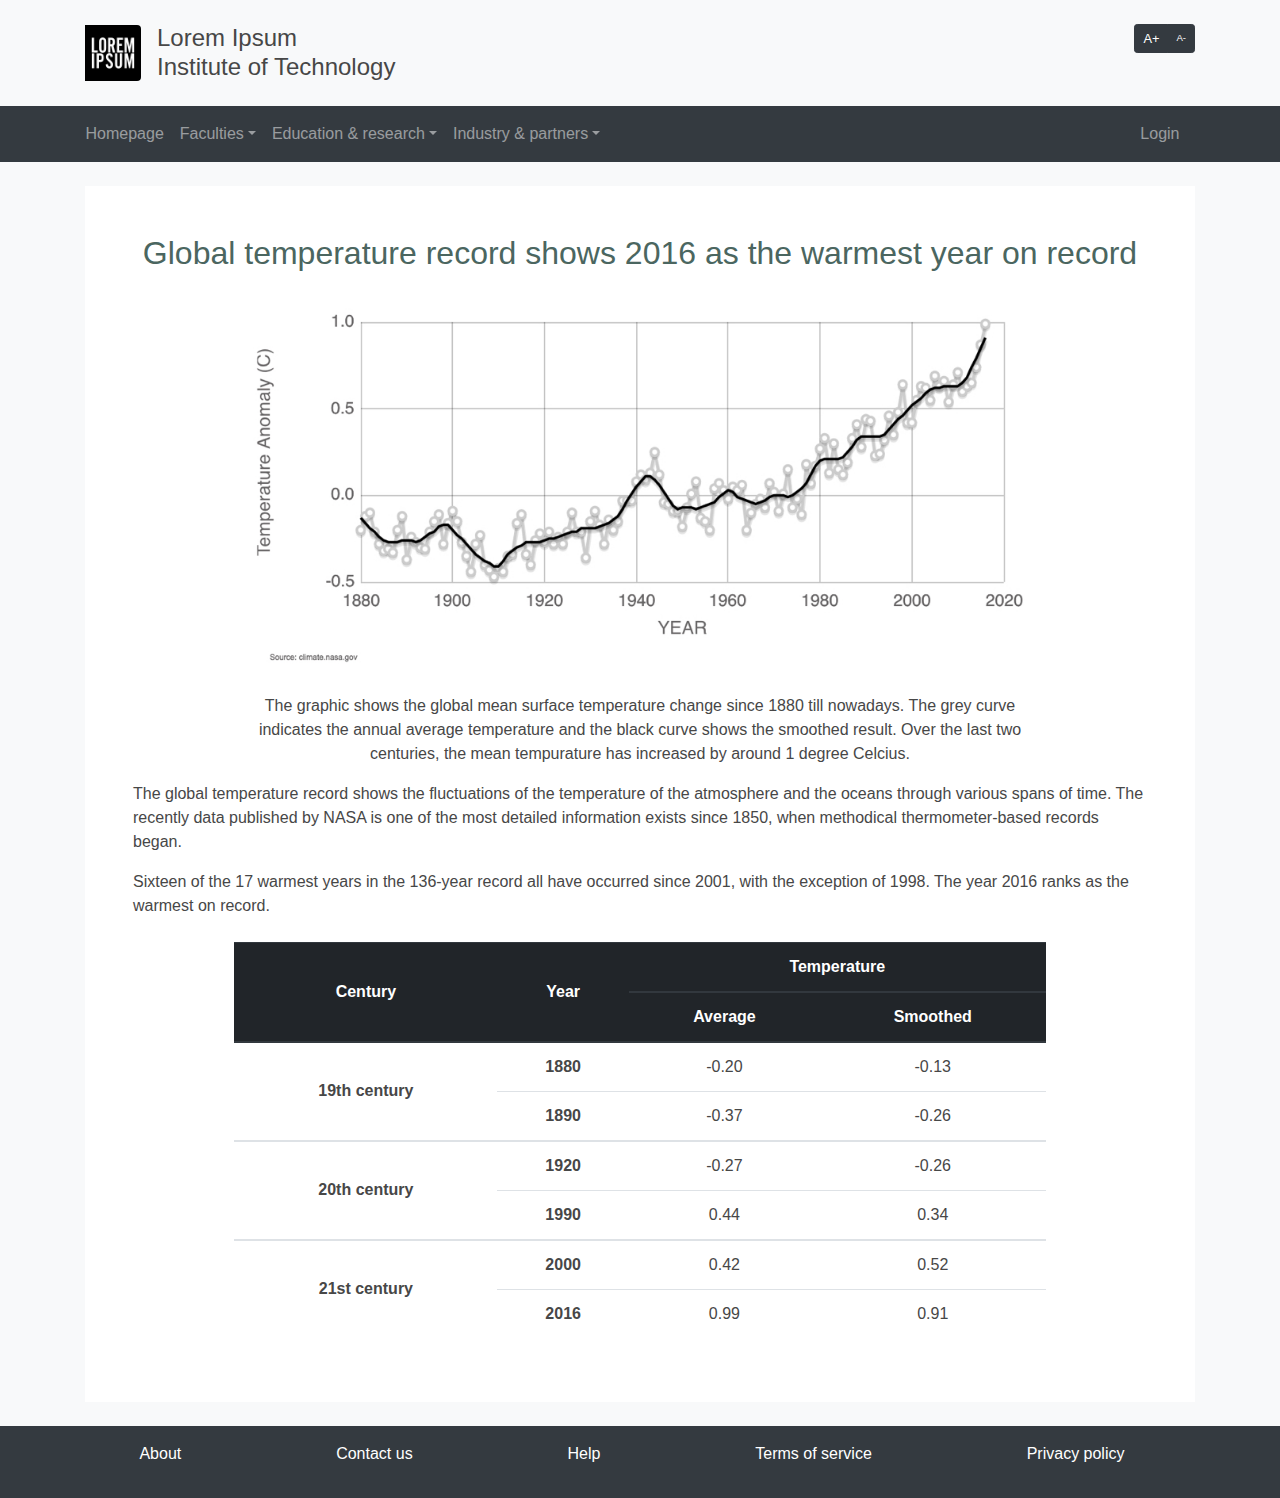
<file: article.html>
<!DOCTYPE html>
<html lang="en" id="root">

<head>
    <meta charset="UTF-8">
    <meta name="viewport" content="width=device-width, initial-scale=1, shrink-to-fit=no">
    <meta http-equiv="X-UA-Compatible" content="ie=edge">
    <title>Lorem Ipsum Institute of Technolgoy</title>
    <link href="./css/bootstrap.css" rel="stylesheet">
    <link href="./css/common.css" rel="stylesheet">
    <link href="./css/article.css" rel="stylesheet">
</head>

<body class="d-flex flex-column bg-light">

  <!--skip links-->
  <!--skip links-->
    <a class="skip" role="link" aria-label="skip to the main content" href="#main">Skip to main content</a>
    <a class="skip" role="link" aria-label="skip to footer" href="#footer">Skip to footer</a>

  <!--start of header section-->
  <header class="container-fluid d-none d-lg-block my-4 header" aria-label="Header of the website. Contains the logo image, name of the website and buttons for increasing and decreasing the font size.">
      <div class="container" role = "group">
        <div class="row no-gutters" role="group" >
          <!--start of the banner section-->
          <div class="col-8 media" role="banner" aria-label="A section with a logo and a heading.">
            <img role="img" alt="An image of a logo. White text Lorem ipsum on the black background."  class="align-self-center mr-3 rounded-right logo" src="./img/logo.jpg">
            <div role = "group" class="media-body align-self-center">
              <h1 aria-level="1" role = "heading" class="mb-0 title">
                Lorem Ipsum
                <br>Institute of Technology
              </h1>
            </div>
          </div>
          <!--end of the banner section-->
          <!--start of the buttons section-->
          <div role="group" class="col-4">
            <div role="group" class="btn-toolbar justify-content-end" >
              <div aria-label="A section with buttons to increase or decrease the font size" role = "group" class="btn-group btn-group-sm" >
                <button onclick="increase(this)" role = "button" aria-label="Button to increase the font size" class="btn btn-dark font-increase-button" id="font-increase-button">A+</button>
                <button onclick="decrease(this)" role = "button" aria-label="Button to decrease the font size" class="btn btn-dark font-decrease-button" id="font-decrease-button">A-</button>
              </div>
            </div>
          </div>
          <!--end of the buttons section-->
        </div>
      </div>
  </header>
  <!--end of header section-->
  <!-- Omnia's part-->
  <nav role="navigation" aria-label="Main navigation">
    <div role="group" class="container-fluid bg-dark nav">
      <div role="group" class="container">
        <div role="group" class="navbar navbar-dark bg-dark navbar-expand-lg px-0">
          <div role="group" class="navbar-brand d-lg-none">
            <img role="img" alt="an image of a logo. White text Lorem ipsum on a black background" class="rounded-right" src="./img/logo.jpg" width="40" height="40">
          </div>

          <button role="menuitem" class="navbar-toggler" type="button" aria-label="navigation bar toggle">
            <span class="navbar-toggler-icon"></span>
          </button>

          <div role="group" class="collapse navbar-collapse" id="nav-bar-content">
            <ul role="menubar" class="navbar-nav mr-auto">

              <li role="menuitem" class="nav-item">
                <a role="link" class="nav-link" href="./index.html">Homepage</a>
              </li>

              <li class="nav-item dropdown">
                <a tabindex="0"
                   aria-haspopup="true"
                   aria-expanded="false"
                   role="menuitem"
                   class="nav-link dropdown-toggle"
                   href="#"
                   id="nav-bar-faculties">
                Faculties</a>
                <ul
                  aria-activedescendant="nav-bar-faculties"
                  role="menu"
                  class="dropdown-menu"
                  aria-labelledby="nav-bar-faculties">
                  <li role="none">
                    <a  role="menuitem" class="dropdown-item" href="./empty.html?title=Applied+sciences">Applied sciences</a>
                  </li>
                  <li role="none">
                    <a  role="menuitem" class="dropdown-item" href="./empty.html?title=Architecture+%26+planning">Architecture &amp; planning</a>
                  </li>
                  <li role="none">
                    <a  role="menuitem" class="dropdown-item" href="./empty.html?title=Construction+%26+environment">Construction &amp; environment</a>
                  </li>
                  <li role="none">
                    <a  role="menuitem" class="dropdown-item" href="./empty.html?title=Engineering">Engineering</a>
                  </li>
                  <li role="none">
                    <a  role="menuitem" class="dropdown-item" href="./empty.html?title=Health+%26+social+sciences">Health &amp; social sciences</a>
                  </li>
                </ul>
              </li>

              <li class="nav-item dropdown">
                <a tabindex="0" aria-haspopup="true" aria-expanded="false" role="menuitem" class="nav-link dropdown-toggle" href="#" id="nav-bar-education">Education &amp; research</a>
                <ul tabindex="-1" aria-activedescendant="nav-bar-education" role="menu" class="dropdown-menu" aria-labelledby="nav-bar-education">
                  <li role="none">
                    <a role="menuitem" class="dropdown-item" href="./empty.html?title=Bachelor">Bachelor</a>
                  </li>
                  <li role="none">
                    <a role="menuitem" class="dropdown-item" href="./empty.html?title=Master">Master</a>
                  </li>
                  <li role="none">
                    <a role="menuitem" class="dropdown-item" href="./empty.html?title=Continuing+education">Continuing education</a>
                  </li>
                  <li role="none">
                    <a role="menuitem" class="dropdown-item" href="./empty.html?title=Doctorate">Doctorate</a>
                  </li>
                </ul>
              </li>

              <li class="nav-item dropdown">
                <a tabindex="0" aria-haspopup="true" aria-expanded="false" role="menuitem" class="nav-link dropdown-toggle" href="#" id="nav-bar-industry">Industry &amp; partners</a>
                <ul tabindex="-1" aria-activedescendant="nav-bar-industry" role="menu" class="dropdown-menu" aria-labelledby="nav-bar-industry">
                  <li role="none">
                    <a role="menuitem" class="dropdown-item" href="./empty.html?title=Public+relations">Public relations</a>
                  </li>
                  <li role="none">
                    <a role="menuitem" class="dropdown-item" href="./empty.html?title=Commercialization">Commercialization</a>
                  </li>
                  <li role="none">
                    <a role="menuitem" class="dropdown-item" href="./empty.html?title=Sponsors+%26+partners">Sponsors &amp; partners</a>
                  </li>
                </ul>
          </div>
          </li>

          <li class="navbar-nav">
            <div class="nav-item">
              <a class="nav-link" href="./login.html">Login</a>
            </div>
          </li>
          </ul>
        </div>

        <div class="d-lg-none">
          <div class="btn-toolbar justify-content-end">
            <div class="btn-group btn-group-sm">
              <button role="button" onclick="increase(this)" class="btn btn-dark text-white font-increase-button" id="font-increase-button-1" aria-label="Button for increasing font size">A+</button>
              <button role="button" onclick="decrease(this)" class="btn btn-dark text-white font-decrease-button" id="font-decrease-button-1" aria-label="Button for decreasing font size">A-</button>
            </div>
          </div>
        </div>
      </div>
    </div>
  </nav>

    <main role="main" aria-label="The main content of the article about the global temperature record" class="container mt-4 main" id="main">
        <div role="group" class="p-5 bg-white">
            <h1 aria-level="1" class="text-primary text-center mb-4 title">Global temperature record shows 2016 as the warmest year on record</h1>

            <figure role="group" aria-label="A section with an image and a caption of the image" class="text-center wrapper">
                <img src="./img/temperature.jpg" class="figure-img img-fluid"
                alt="Line chart of global average annual temperature">
                <figcaption>
                  <h2 class="sr-only">Overview</h2>
                  <p> The graphic shows the global mean surface temperature change since 1880 till nowadays. The grey curve indicates
                      the annual average temperature and the black curve shows the smoothed result. Over the last two centuries,
                      the mean tempurature has increased by around 1 degree Celcius.</p>
                  <h2 class="sr-only">Values</h2>
                  <div class="sr-only" role="group" class="table-responsive mt-4 wrapper">
                          <table class="table text-center" aria-label="Values on the image in a table format">
                              <colgroup span="2"></colgroup>
                              <thead class="thead-dark">
                                  <tr>
                                      <th class="align-middle" rowspan="2" scope="col">Century</th>
                                      <th class="align-middle" rowspan="2" scope="col">Year</th>
                                      <th class="align-middle" colspan="2" scope="colgroup">Temperature</th>
                                  </tr>
                                  <tr>
                                      <th class="align-middle" scope="col">Average</th>
                                      <th class="align-middle" scope="col">Smoothed</th>
                                  </tr>
                              </thead>
                              <tbody>
                                  <tr>
                                      <th class="align-middle" rowspan="2" scope="rowgroup">19th century</th>
                                      <th scope="row">1880</th>
                                      <td>-0.20</td>
                                      <td>-0.13</td>
                                  </tr>
                                  <tr>
                                      <th scope="row">1890</th>
                                      <td>-0.37</td>
                                      <td>-0.26</td>
                                  </tr>
                              </tbody>
                              <tbody>
                                  <tr>
                                      <th class="align-middle" rowspan="2" scope="rowgroup">20th century</th>
                                      <th scope="row">1920</th>
                                      <td>-0.27</td>
                                      <td>-0.26</td>
                                  </tr>
                                  <tr>
                                      <th scope="row">1990</th>
                                      <td>0.44</td>
                                      <td>0.34</td>
                                  </tr>
                              </tbody>
                              <tbody>
                                  <tr>
                                      <th class="align-middle" rowspan="2" scope="rowgroup">21st century</th>
                                      <th scope="row">2000</th>
                                      <td>0.42</td>
                                      <td>0.52</td>
                                  </tr>
                                  <tr>
                                      <th scope="row">2016</th>
                                      <td>0.99</td>
                                      <td>0.91</td>
                                  </tr>
                              </tbody>
                          </table>
                  </div>
                </figcaption>
            </figure>

            <p> The global temperature record shows the fluctuations of the temperature of the atmosphere and the oceans through
                       various spans of time. The recently data published by NASA is one of the most detailed information exists
                       since 1850, when methodical thermometer-based records began.
            </p>

            <p>Sixteen of the 17 warmest years in the 136-year record all have occurred since 2001, with the exception of 1998.
                       The year 2016 ranks as the warmest on record.
            </p>
            <div role="group" class="table-responsive mt-4 wrapper">
                    <table class="table text-center" aria-label="Values on the image in a table format">
                        <colgroup span="2"></colgroup>
                        <thead class="thead-dark">
                            <tr>
                                <th class="align-middle" rowspan="2" scope="col">Century</th>
                                <th class="align-middle" rowspan="2" scope="col">Year</th>
                                <th class="align-middle" colspan="2" scope="colgroup">Temperature</th>
                            </tr>
                            <tr>
                                <th class="align-middle" scope="col">Average</th>
                                <th class="align-middle" scope="col">Smoothed</th>
                            </tr>
                        </thead>
                        <tbody>
                            <tr>
                                <th class="align-middle" rowspan="2" scope="rowgroup">19th century</th>
                                <th scope="row">1880</th>
                                <td>-0.20</td>
                                <td>-0.13</td>
                            </tr>
                            <tr>
                                <th scope="row">1890</th>
                                <td>-0.37</td>
                                <td>-0.26</td>
                            </tr>
                        </tbody>
                        <tbody>
                            <tr>
                                <th class="align-middle" rowspan="2" scope="rowgroup">20th century</th>
                                <th scope="row">1920</th>
                                <td>-0.27</td>
                                <td>-0.26</td>
                            </tr>
                            <tr>
                                <th scope="row">1990</th>
                                <td>0.44</td>
                                <td>0.34</td>
                            </tr>
                        </tbody>
                        <tbody>
                            <tr>
                                <th class="align-middle" rowspan="2" scope="rowgroup">21st century</th>
                                <th scope="row">2000</th>
                                <td>0.42</td>
                                <td>0.52</td>
                            </tr>
                            <tr>
                                <th scope="row">2016</th>
                                <td>0.99</td>
                                <td>0.91</td>
                            </tr>
                        </tbody>
                    </table>
            </div>
        </div>
    </main>

    <footer role="contentinfo" aria-label="The footer of the website" id = "footer">
      <div class="container-fluid bg-dark mt-4 footer" role="group">
        <div class="container text-center py-3" role="group">
          <ul class="row justify-content-around" role="group">
            <li><a role="link" class="col-12 col-md mr-3 text-white" href="./empty.html?title=About">About</a></li>
            <li><a role="link" class="col-12 col-md mr-3 text-white" href="./empty.html?title=Contact+us">Contact us</a></li>
            <li><a role="link" class="col-12 col-md mr-3 text-white" href="./empty.html?title=Help">Help</a></li>
            <li><a role="link" class="col-12 col-md mr-3 text-white" href="./empty.html?title=Terms+of+services">Terms of service</a></li>
            <li><a role="link" class="col-12 col-md mr-3 text-white" href="./empty.html?title=Privacy+policy">Privacy policy</a></li>
          </ul>
        </div>
      </div>
    </footer>

    <script type="text/javascript" src="./js/jquery.js"></script>
    <script type="text/javascript" src="./js/popper.js"></script>
    <script type="text/javascript" src="./js/bootstrap.js"></script>
    <script type="text/javascript" src="./js/common.js"></script>
    <script type="text/javascript" src="./js/article.js"></script>
</body>

</html>
</file>
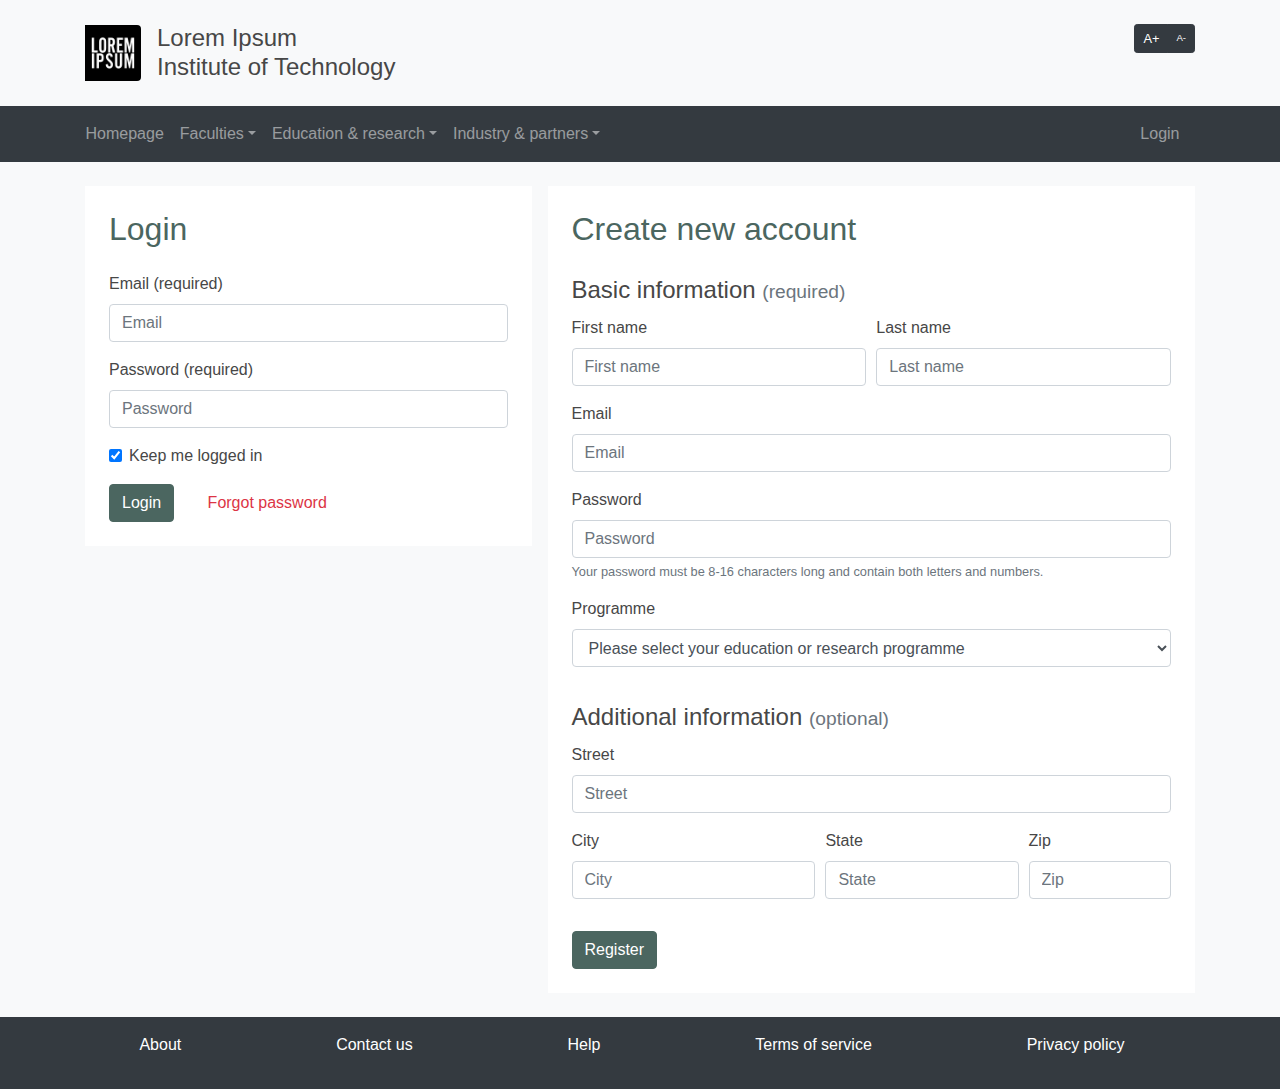
<file: login.html>
<!DOCTYPE html>
<html lang="en" id="root">

<head>
    <meta charset="UTF-8">
    <meta name="viewport" content="width=device-width, initial-scale=1, shrink-to-fit=no">
    <meta http-equiv="X-UA-Compatible" content="ie=edge">
    <title>Lorem Ipsum Institute of Technolgoy</title>
    <link href="./css/bootstrap.css" rel="stylesheet">
    <link href="./css/common.css" rel="stylesheet">
    <link href="./css/login.css" rel="stylesheet">
</head>

<body class="bg-light">

  <!--skip links-->
  <!--skip links-->
    <a class="skip" role="link" aria-label="skip to the main content" href="#main">Skip to main content</a>
    <a class="skip" role="link" aria-label="skip to footer" href="#footer">Skip to footer</a>

    <header role="banner" aria-label="Header of the website. Contains the logo image, name of the website and buttons for increasing and decreasing the font size." class="container-fluid d-none d-lg-block my-4 header">
        <div class="container" role="group">
            <div class="row no-gutters" role="group">
                <div class="col-8 media" role="banner" aria-label="A section with a logo and a heading.">
                    <img role="img" alt="An image of a logo. White text Lorem ipsum on the black background." class="align-self-center mr-3 rounded-right logo" src="./img/logo.jpg">
                    <div role="group" class="media-body align-self-center">
                        <h1 aria-level="1" role="heading" class="mb-0 title">Lorem Ipsum
                            <br>Institute of Technology
                        </h1>
                    </div>
                </div>
                <div role="group" class="col-4">
                    <div role="group" class="btn-toolbar justify-content-end">
                        <div aria-label="A section with buttons to increase or decrease the font size" role="group" class="btn-group btn-group-sm">
                            <button onclick="increase(this)" role="button" aria-label="Button to increase the font size" class="btn btn-dark font-increase-button" id="font-increase-button">A+</button>
                            <button onclick="decrease(this)" role = "button" aria-label="Button to decrease the font size" class="btn btn-dark font-decrease-button" id="font-decrease-button">A-</button>
                        </div>
                    </div>
                </div>
            </div>
        </div>
    </header>

    <nav role="navigation" aria-label="Main navigation">
      <div role="group" class="container-fluid bg-dark nav">
        <div role="group" class="container">
          <div role="group" class="navbar navbar-dark bg-dark navbar-expand-lg px-0">
            <div role="group" class="navbar-brand d-lg-none">
              <img role="img" alt="An image of a logo. White text Lorem ipsum on the black background." class="rounded-right" src="./img/logo.jpg" width="40" height="40">
            </div>

            <button role="menuitem" class="navbar-toggler" type="button" aria-label="navigation bar toggle">
              <span class="navbar-toggler-icon"></span>
            </button>

            <div role="group" class="collapse navbar-collapse" id="nav-bar-content">
              <ul role="menubar" class="navbar-nav mr-auto">

                <li role="menuitem" class="nav-item">
                  <a role="link" class="nav-link" href="./index.html">Homepage</a>
                </li>

                <li class="nav-item dropdown">
                  <a tabindex="0"
                     aria-haspopup="true"
                     aria-expanded="false"
                     role="menuitem"
                     class="nav-link dropdown-toggle"
                     href="#"
                     id="nav-bar-faculties">
                  Faculties</a>
                  <ul
                    aria-activedescendant="nav-bar-faculties"
                    role="menu"
                    class="dropdown-menu"
                    aria-labelledby="nav-bar-faculties">
                    <li role="none">
                      <a  role="menuitem" class="dropdown-item" href="./empty.html?title=Applied+sciences">Applied sciences</a>
                    </li>
                    <li role="none">
                      <a  role="menuitem" class="dropdown-item" href="./empty.html?title=Architecture+%26+planning">Architecture &amp; planning</a>
                    </li>
                    <li role="none">
                      <a  role="menuitem" class="dropdown-item" href="./empty.html?title=Construction+%26+environment">Construction &amp; environment</a>
                    </li>
                    <li role="none">
                      <a  role="menuitem" class="dropdown-item" href="./empty.html?title=Engineering">Engineering</a>
                    </li>
                    <li role="none">
                      <a  role="menuitem" class="dropdown-item" href="./empty.html?title=Health+%26+social+sciences">Health &amp; social sciences</a>
                    </li>
                  </ul>
                </li>

                <li class="nav-item dropdown">
                  <a tabindex="0" aria-haspopup="true" aria-expanded="false" role="menuitem" class="nav-link dropdown-toggle" href="#" id="nav-bar-education">Education &amp; research</a>
                  <ul tabindex="-1" aria-activedescendant="nav-bar-education" role="menu" class="dropdown-menu" aria-labelledby="nav-bar-education">
                    <li role="none">
                      <a role="menuitem" class="dropdown-item" href="./empty.html?title=Bachelor">Bachelor</a>
                    </li>
                    <li role="none">
                      <a role="menuitem" class="dropdown-item" href="./empty.html?title=Master">Master</a>
                    </li>
                    <li role="none">
                      <a role="menuitem" class="dropdown-item" href="./empty.html?title=Continuing+education">Continuing education</a>
                    </li>
                    <li role="none">
                      <a role="menuitem" class="dropdown-item" href="./empty.html?title=Doctorate">Doctorate</a>
                    </li>
                  </ul>
                </li>

                <li class="nav-item dropdown">
                  <a tabindex="0" aria-haspopup="true" aria-expanded="false" role="menuitem" class="nav-link dropdown-toggle" href="#" id="nav-bar-industry">Industry &amp; partners</a>
                  <ul tabindex="-1" aria-activedescendant="nav-bar-industry" role="menu" class="dropdown-menu" aria-labelledby="nav-bar-industry">
                    <li role="none">
                      <a role="menuitem" class="dropdown-item" href="./empty.html?title=Public+relations">Public relations</a>
                    </li>
                    <li role="none">
                      <a role="menuitem" class="dropdown-item" href="./empty.html?title=Commercialization">Commercialization</a>
                    </li>
                    <li role="none">
                      <a role="menuitem" class="dropdown-item" href="./empty.html?title=Sponsors+%26+partners">Sponsors &amp; partners</a>
                    </li>
                  </ul>
            </div>
            </li>

            <li class="navbar-nav">
              <div class="nav-item">
                <a class="nav-link" href="./login.html">Login</a>
              </div>
            </li>
            </ul>
          </div>

          <div class="d-lg-none">
            <div class="btn-toolbar justify-content-end">
              <div class="btn-group btn-group-sm">
                <button role="button" onclick="increase(this)" class="btn btn-dark text-white font-increase-button" id="font-increase-button-1" aria-label="Button for increasing font size">A+</button>
                <button role="button" onclick="decrease(this)" class="btn btn-dark text-white font-decrease-button" id="font-decrease-button-1" aria-label="Button for decreasing font size">A-</button>
              </div>
            </div>
          </div>
        </div>
      </div>
    </nav>

    <main role="main" class="container main" id="main" aria-label="The main section of the login.">
        <div role="group" class="row no-gutters">

            <fieldset aria-label="Login with existing account" class="col-12 col-md-5 mt-4 login">
                <div role="group" class="p-4 mr-md-3 bg-white">
                    <h1 class="text-primary title" aria-level="1"><legend class="text-primary mb-4 title" aria-label="login form">Login</legend></h1>
                    <h2 class="text-danger mb-4 d-none subtitle" id="login-error" aria-live="assertive">Please correct the error(s)</h2>
                    <ul aria-live="assertive" class="sr-only" aria-label="List of errors which occured during the validation of the login information" role="list" id="login-error-list"></ul>
                    <form id="login-form" novalidate>
                        <div role="form" class="form-group">
                            <label for="login-email-control">Email (required)</label>
                            <input role="textbox" name="email" class="form-control" id="login-email-control" type="email" placeholder="Email" required aria-required="true">

                            <small class="invalid-feedback" id="login-email-feedback"></small>
                        </div>
                        <div class="form-group">
                            <label for="login-password-control">Password (required)</label>
                            <input name="password" class="form-control" id="login-password-control" type="password" placeholder="Password" required aria-required="true">

                            <small class="invalid-feedback" id="login-password-feedback"></small>
                        </div>
                        <div class="form-group">
                            <div class="form-check">
                              <input aria-checked="true" checked="true" role="checkbox" class="form-check-input" type="checkbox" value="remember" id="login-remmeber-control">
                              <label for="login-remmeber-control" class="form-check-label">Keep me logged in</label>
                            </div>
                        </div>
                        <button role="button" name="submit" class="btn btn-primary" id="login-login-button" type="submit">Login</button>
                        <button role="button" name="forgot password" class="btn btn-link text-danger ml-3" id="login-forgot-button" type="button">Forgot password</button>
                    </form>
                </div>
            </fieldset>

            <fieldset aria-label="Register a new account" class="col-12 col-md-7 mt-4 register">
                <div role="group" class="p-4 bg-white">
                    <h1 class="text-primary title" aria-level="1"><legend aria-label="Creating a new account form" class="text-primary mb-4 title">Create new account</legend></h1>
                    <h2 class="text-danger mb-4 d-none subtitle" id="register-error" aria-live="assertive">Please correct the error(s)</h2>
                    <ul aria-live="assertive" role="list" id="register-error-list" class="sr-only" aria-label="List of errors which occured during the validation of the registration information"></ul>

                    <form aria-label="Registration form" role="form" id="register-form" novalidate>
                        <fieldset class="form-group">
                            <legend class="form-label" id="register-basic-legend">Basic information
                                <small class="text-secondary">(required)</small>
                            </legend>

                            <div class="form-row">
                                <div class="form-group col-12 col-lg-6">
                                    <label for="register-first-name-control">First name</label>
                                    <input aria-required="true" role="textbox" class="form-control" type="text" id="register-first-name-control" placeholder="First name" required>
                                    <small id = "register-first-feedback" class="invalid-feedback"></small>
                                </div>
                                <div class="form-group col-12 col-lg-6">
                                    <label for="register-last-name-control">Last name</label>
                                    <input aria-required="true" role="textbox" class="form-control" type="text" id="register-last-name-control" placeholder="Last name" required>
                                    <small  id = "register-last-feedback" class="invalid-feedback"></small>
                                </div>
                            </div>

                            <div class="form-group">
                                <label for="register-email-control">Email</label>
                                <input aria-required="true" role="textbox" class="form-control" id="register-email-control" type="email" placeholder="Email" required>
                                <small  id = "register-email-feedback" class="invalid-feedback"></small>
                            </div>
                            <div class="form-group">
                                <label for="register-password-control">Password</label>
                                <input aria-required="true" class="form-control" id="register-password-control" type="password" placeholder="Password" required>
                                <small  id = "register-password-feedback" class="invalid-feedback"></small>
                                <small id="register-password-help" class="form-text text-muted">Your password must be 8-16 characters long and contain both letters and numbers.</small>
                            </div>

                            <div class="form-group">
                                <label for="register-programme-control">Programme</label>
                                <select role="listbox" class="form-control" id="register-programme-control" required aria-required="true">
                                    <option role="listitem" value="">Please select your education or research programme</option>
                                    <option role="listitem" value="bachelor">Bachelor</option>
                                    <option role="listitem" value="master">Master</option>
                                    <option role="listitem" value="continuing">Continuing education</option>
                                    <option role="listitem" value="doctorate">Doctorate</option>
                                </select>
                                <small  id = "register-programme-feedback" class="invalid-feedback"></small>
                            </div>

                        </fieldset>

                        <fieldset class="form-group">
                            <legend class="form-label" id="register-address-legend">Additional information
                                <small class="text-secondary">(optional)</small>
                            </legend>

                            <div role="form" class="form-group">
                                <label for="register-street-control">Street</label>
                                <input aria-required="false" role="textbox" class="form-control" id="register-street-control" type="text" placeholder="Street">
                            </div>

                            <div role="form" class="form-row">
                                <div class="form-group col-12 col-lg-5">
                                    <label for="register-city-control">City</label>
                                    <input aria-required="false" role="textbox" class="form-control" id="register-city-control" type="text" placeholder="City">
                                </div>

                                <div role="form" class="form-group col-12 col-lg-4">
                                    <label for="register-state-control">State</label>
                                    <input aria-required="false" role="textbox" class="form-control" id="register-state-control" type="text" placeholder="State">
                                </div>
                                <div role="form" class="form-group col-12 col-lg-3">
                                    <label for="register-zip-control">Zip</label>
                                    <input aria-required="false" role="textbox" class="form-control" id="register-zip-control" type="text" placeholder="Zip">
                                </div>
                            </div>
                        </fieldset>
                        <button class="btn btn-primary" id="register-register-button">Register</button>
                    </div>
            </fieldset>
        </div>
    </main>

    <footer role="contentinfo" aria-label="The footer of the website" id = "footer">
      <div class="container-fluid bg-dark mt-4 footer" role="group">
        <div class="container text-center py-3" role="group">
          <ul class="row justify-content-around" role="group">
            <li><a role="link" class="col-12 col-md mr-3 text-white" href="./empty.html?title=About">About</a></li>
            <li><a role="link" class="col-12 col-md mr-3 text-white" href="./empty.html?title=Contact+us">Contact us</a></li>
            <li><a role="link" class="col-12 col-md mr-3 text-white" href="./empty.html?title=Help">Help</a></li>
            <li><a role="link" class="col-12 col-md mr-3 text-white" href="./empty.html?title=Terms+of+services">Terms of service</a></li>
            <li><a role="link" class="col-12 col-md mr-3 text-white" href="./empty.html?title=Privacy+policy">Privacy policy</a></li>
          </ul>
        </div>
      </div>
    </footer>

    <script type="text/javascript" src="./js/jquery.js"></script>
    <script type="text/javascript" src="./js/popper.js"></script>
    <script type="text/javascript" src="./js/bootstrap.js"></script>
    <script type="text/javascript" src="./js/common.js"></script>
    <script type="text/javascript" src="./js/login.js"></script>
</body>

</html>
</file>
<file: css/common.css>
.skip {
  position: absolute;
  top: -1000px;
  left: -1000px;
  height: 1px;
  width: 1px;
  text-align: left;
  overflow: hidden;
}

.skip:focus, .skip:active {
  left: 0;
  top: 0;
  width: auto;
  height: auto;
  overflow: visible;
}

.dropdown-item.focus,
.dropdown-item:focus,
.dropdown-item.hover,
.dropdown-item:hover,
.dropdown-item.active,
.dropdown-item:active {
  color: #fff;
  text-decoration: underline;
  background-color: #4b6660
}

.nav-link:focus, .nav-link.focus, .nav-link.active, .nav-link:hover {
  color: black !important;
  background-color: #e0e2e1;
  text-decoration: underline;
  font-weight: bold;
}

html {
  font-size: 1rem
}

body,
html {
  height: 100%
}

body a,
body div,
body p {
  color: #474747
}

body a:hover {
  text-decoration: underline;
  color: #484848
}

ul {
  list-style-type: none;
  padding: 0;
}

.title {
  font-size: 2rem;
  font-weight: 100
}

.subtitle {
  font-size: 1.2rem
}

.header .logo {
  height: 3.5rem;
  width: 3.5rem
}

.header .title {
  font-size: 1.5rem;
  line-height: 1.8rem
}

.header .font-increase-button,
.nav .font-increase-button {
  font-size: .8rem
}

.header .font-decrease-button,
.nav .font-decrease-button {
  font-size: .6rem
}

.footer,
.header,
.nav {
  flex: 0 0 auto
}

.main {
  flex: 1 0 auto
}

h2 {
  font-size: 1.05rem;
}

.hidden {
  position: absolute;
  left: -10000px;
  top: auto;
  width: 1px;
  height: 1px;
  overflow: hidden;
}
</file>
<file: css/article.css>
.main .wrapper {
    margin: auto;
    width: 80%
}
</file>
<file: css/login.css>

</file>
